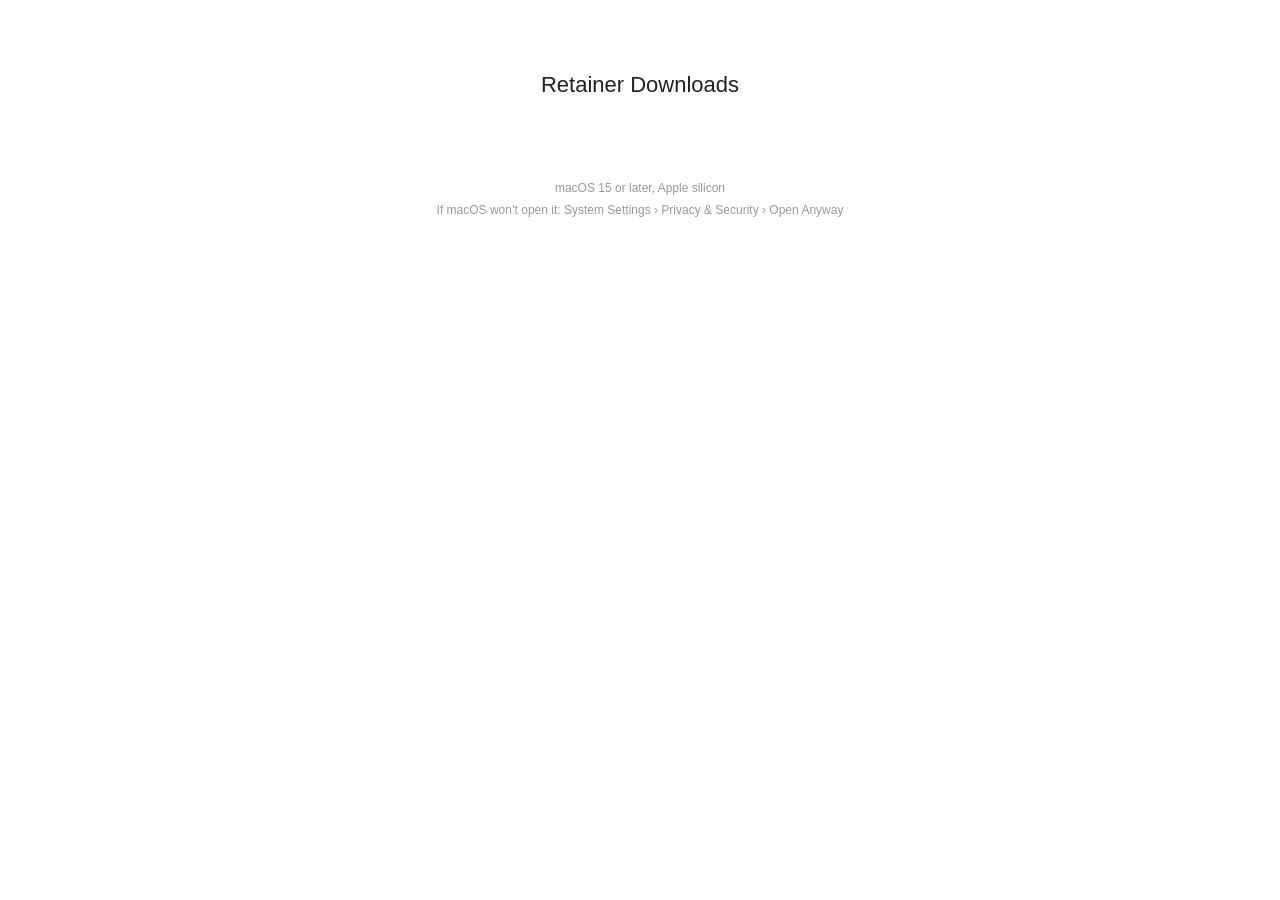
<file: website/index.html>
<!DOCTYPE html>
<html lang="en">
<head>
<meta charset="utf-8">
<meta name="viewport" content="width=device-width, initial-scale=1">
<title>Retainer Downloads</title>
<style>
  * { margin: 0; padding: 0; box-sizing: border-box; }
  body {
    background: #ffffff;
    color: #333333;
    font-family: -apple-system, "SF Pro Text", "Roboto", "Helvetica Neue", sans-serif;
    display: flex;
    justify-content: center;
    padding: 72px 16px;
  }
  main { width: 100%; max-width: 640px; }
  h1 {
    font-size: 22px;
    font-weight: 400;
    text-align: center;
    color: #222222;
    margin-bottom: 40px;
  }
  table {
    width: 100%;
    border-collapse: collapse;
    border: 1px solid #dddddd;
  }
  tr { border-bottom: 1px solid #dddddd; }
  tr:last-child { border-bottom: none; }
  tr:nth-child(odd) td { background: #f7f7f7; }
  td { padding: 14px 18px; font-size: 14px; }
  td.version { color: #222222; }
  td.date { color: #999999; text-align: right; font-variant-numeric: tabular-nums; white-space: nowrap; }
  td.get { text-align: right; white-space: nowrap; }
  td.none { color: #999999; text-align: center; }
  a { color: #555555; text-decoration: underline; }
  a:hover { color: #222222; }
  .mirror { color: #999999; font-size: 13px; margin-left: 12px; }
  footer {
    margin-top: 40px;
    text-align: center;
    color: #999999;
    font-size: 12px;
    line-height: 1.8;
  }
  @media (max-width: 480px) {
    body { padding: 48px 12px; }
    td { padding: 12px 10px; font-size: 13px; }
    .mirror { font-size: 12px; margin-left: 8px; }
  }
</style>
</head>
<body>
<main>
  <h1>Retainer Downloads</h1>
  <table>
<!-- releases -->
  </table>
  <footer>
    macOS 15 or later, Apple silicon<br>
    If macOS won’t open it: System Settings › Privacy &amp; Security › Open Anyway
  </footer>
</main>
<script>
  // Each date is written as it is in UTC. Show it as it is where the reader is.
  for (const time of document.querySelectorAll("time")) {
    const moment = new Date(time.dateTime);
    if (!isNaN(moment)) {
      const two = (number) => String(number).padStart(2, "0");
      time.textContent = moment.getFullYear() + "-" + two(moment.getMonth() + 1) + "-" + two(moment.getDate());
    }
  }
</script>
</body>
</html>
</file>
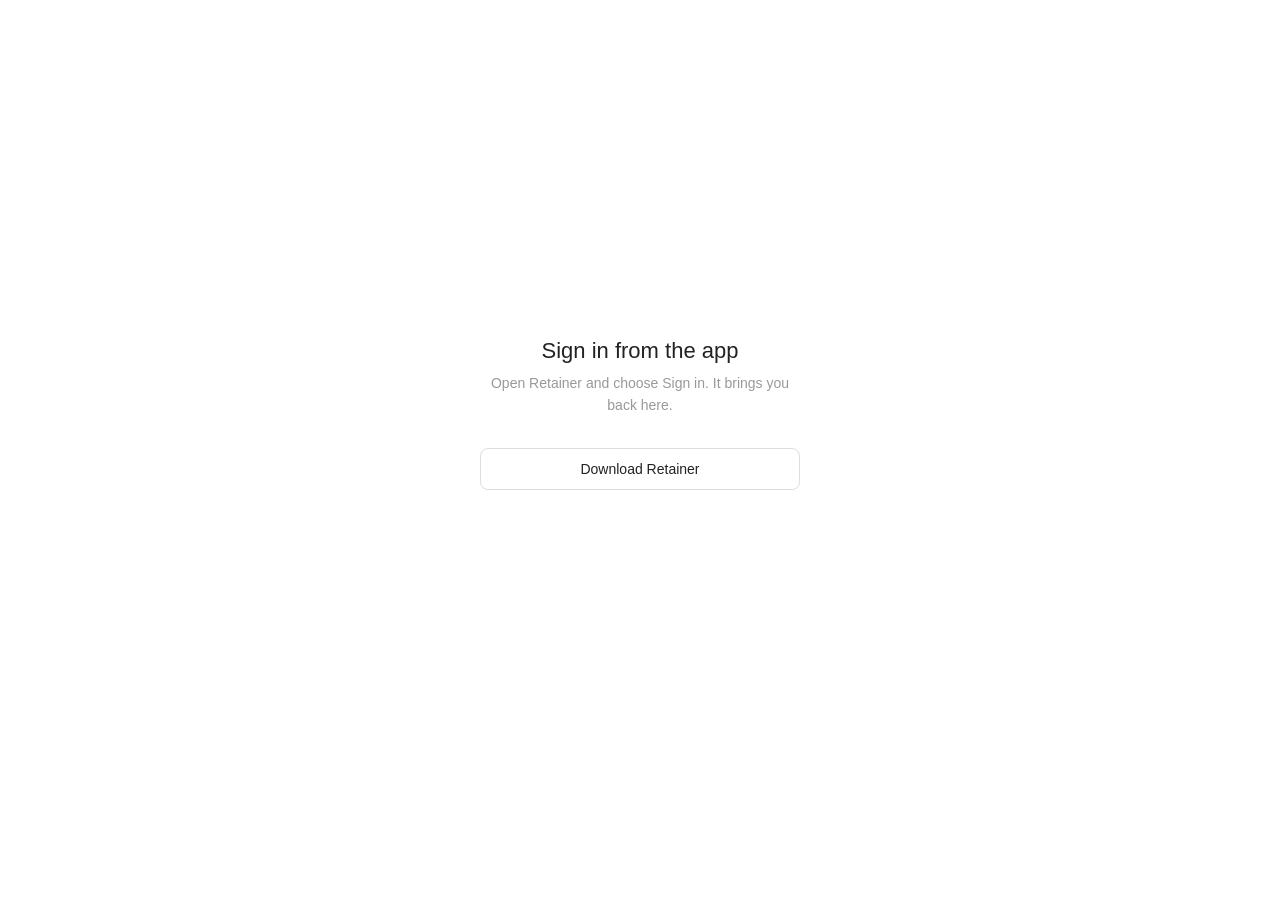
<file: website/login/index.html>
<!DOCTYPE html>
<html lang="en">
<head>
<meta charset="utf-8">
<meta name="viewport" content="width=device-width, initial-scale=1">
<meta name="robots" content="noindex">
<title>Sign in to Retainer</title>
<link rel="stylesheet" href="../site.css">
</head>
<body>
<main>
  <!-- Reached from the app: it brings a challenge only it can answer. -->
  <section id="ask" hidden>
    <h1>Sign in to Retainer</h1>
    <p class="lead">Then you’ll go straight back to the app.</p>
    <div class="stack">
      <button id="google" type="button">
        <svg width="16" height="16" viewBox="0 0 18 18" aria-hidden="true"><path fill="#4285F4" d="M17.64 9.2c0-.64-.06-1.25-.16-1.84H9v3.48h4.84a4.14 4.14 0 0 1-1.8 2.72v2.26h2.92c1.7-1.57 2.68-3.88 2.68-6.62z"/><path fill="#34A853" d="M9 18c2.43 0 4.47-.8 5.96-2.18l-2.92-2.26c-.8.54-1.84.86-3.04.86-2.34 0-4.32-1.58-5.03-3.7H.96v2.33A9 9 0 0 0 9 18z"/><path fill="#FBBC05" d="M3.97 10.72a5.4 5.4 0 0 1 0-3.44V4.95H.96a9 9 0 0 0 0 8.1l3.01-2.33z"/><path fill="#EA4335" d="M9 3.58c1.32 0 2.5.45 3.44 1.35l2.58-2.59C13.46.9 11.43 0 9 0A9 9 0 0 0 .96 4.95l3.01 2.33C4.68 5.16 6.66 3.58 9 3.58z"/></svg>
        Continue with Google
      </button>
    </div>
    <div class="or">or</div>
    <form id="email">
      <input id="address" type="email" name="email" placeholder="you@example.com" autocomplete="email" required>
      <button class="primary" type="submit">Email me a link</button>
    </form>
    <p id="note" class="note" role="status"></p>
  </section>

  <section id="sent" hidden>
    <h1>Check your email</h1>
    <p class="lead">A sign-in link is on its way to <span id="where"></span>. Open it on this Mac.</p>
    <p><a id="again" href="#">Use another address</a></p>
  </section>

  <!-- Opened by hand: there is nothing to sign in to but the app. -->
  <section id="bare" hidden>
    <h1>Sign in from the app</h1>
    <p class="lead">Open Retainer and choose Sign in. It brings you back here.</p>
    <a class="button" href="../">Download Retainer</a>
  </section>
</main>
<script src="../config.js"></script>
<script>
  const { supabaseURL, supabaseKey } = window.RETAINER;
  const show = (id) => {
    for (const section of document.querySelectorAll("section")) section.hidden = section.id !== id;
  };
  const note = (text, error) => {
    const line = document.getElementById("note");
    line.textContent = text;
    line.classList.toggle("error", Boolean(error));
  };

  // The app made a secret and sent its hash. Whoever finishes signing in
  // gets a code that is worth nothing without the secret, so only the app
  // that started this can use it.
  const challenge = new URLSearchParams(location.search).get("challenge") || "";
  const done = new URL("done/", location.href.split(/[?#]/)[0]).href;

  if (!/^[A-Za-z0-9_-]{43,128}$/.test(challenge)) {
    show("bare");
  } else {
    show("ask");

    document.getElementById("google").addEventListener("click", () => {
      const to = new URL(supabaseURL + "/auth/v1/authorize");
      to.searchParams.set("provider", "google");
      to.searchParams.set("redirect_to", done);
      to.searchParams.set("code_challenge", challenge);
      to.searchParams.set("code_challenge_method", "s256");
      location.href = to.href;
    });

    document.getElementById("email").addEventListener("submit", async (event) => {
      event.preventDefault();
      const address = document.getElementById("address").value.trim();
      const button = event.target.querySelector("button");
      button.disabled = true;
      note("Sending…");
      try {
        const response = await fetch(supabaseURL + "/auth/v1/otp?redirect_to=" + encodeURIComponent(done), {
          method: "POST",
          headers: { "Content-Type": "application/json", apikey: supabaseKey },
          body: JSON.stringify({
            email: address,
            create_user: true,
            code_challenge: challenge,
            code_challenge_method: "s256",
          }),
        });
        if (!response.ok) {
          const body = await response.json().catch(() => ({}));
          throw new Error(body.msg || body.error_description || body.message || "That didn’t send.");
        }
        document.getElementById("where").textContent = address;
        note("");
        show("sent");
      } catch (error) {
        note(error.message === "Failed to fetch" ? "Couldn’t reach the server. Try again." : error.message, true);
      } finally {
        button.disabled = false;
      }
    });

    document.getElementById("again").addEventListener("click", (event) => {
      event.preventDefault();
      show("ask");
      document.getElementById("address").focus();
    });
  }
</script>
</body>
</html>
</file>
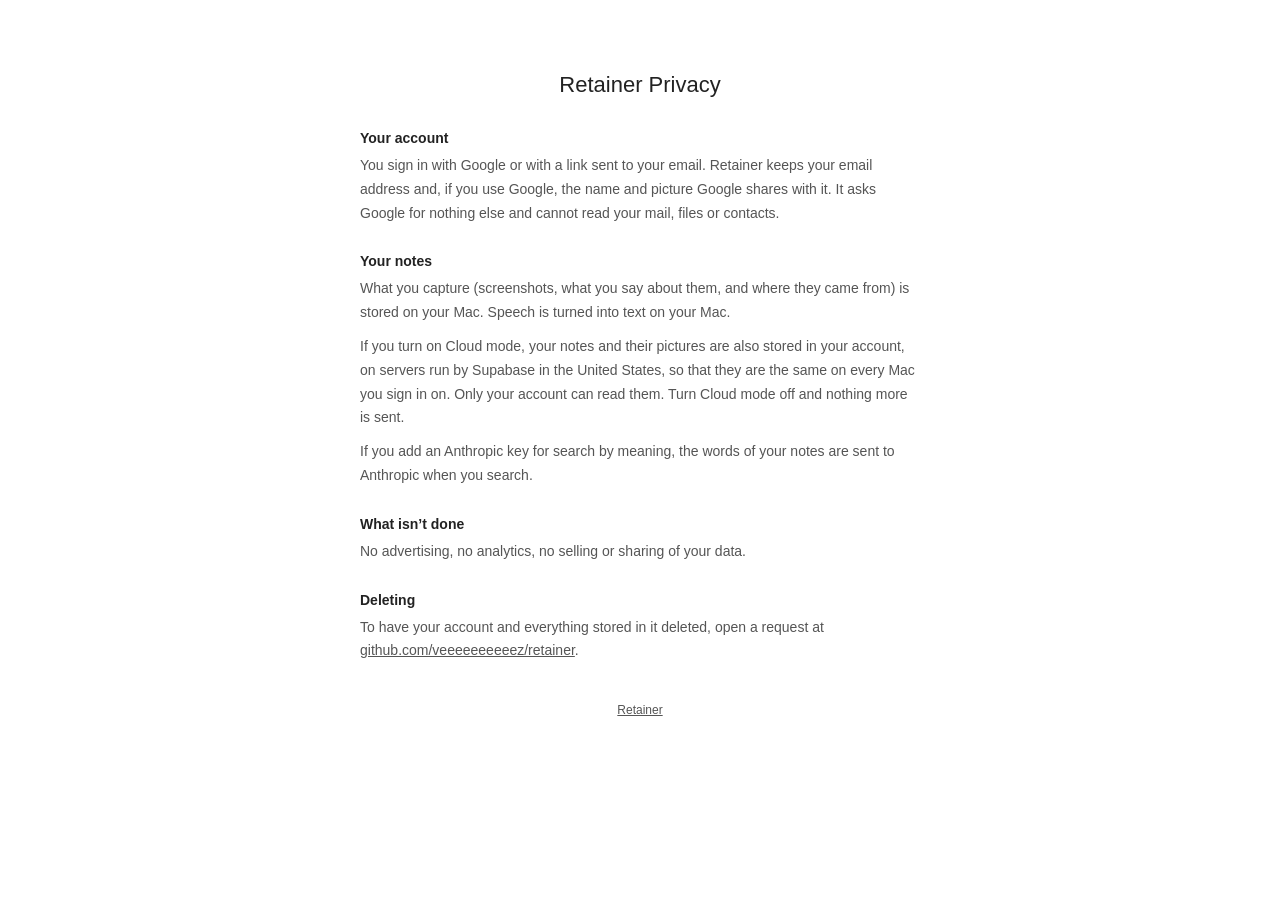
<file: website/privacy/index.html>
<!DOCTYPE html>
<html lang="en">
<head>
<meta charset="utf-8">
<meta name="viewport" content="width=device-width, initial-scale=1">
<title>Retainer Privacy</title>
<style>
  * { margin: 0; padding: 0; box-sizing: border-box; }
  body {
    background: #ffffff;
    color: #333333;
    font-family: -apple-system, "SF Pro Text", "Roboto", "Helvetica Neue", sans-serif;
    display: flex;
    justify-content: center;
    padding: 72px 16px;
  }
  main { width: 100%; max-width: 560px; }
  h1 { font-size: 22px; font-weight: 400; color: #222222; margin-bottom: 32px; text-align: center; }
  h2 { font-size: 14px; font-weight: 600; color: #222222; margin: 28px 0 8px; }
  p { font-size: 14px; line-height: 1.7; color: #555555; margin-bottom: 10px; }
  a { color: #555555; }
  footer { margin-top: 40px; text-align: center; font-size: 12px; color: #999999; }
</style>
</head>
<body>
<main>
  <h1>Retainer Privacy</h1>

  <h2>Your account</h2>
  <p>You sign in with Google or with a link sent to your email. Retainer keeps your email address and, if you use Google, the name and picture Google shares with it. It asks Google for nothing else and cannot read your mail, files or contacts.</p>

  <h2>Your notes</h2>
  <p>What you capture (screenshots, what you say about them, and where they came from) is stored on your Mac. Speech is turned into text on your Mac.</p>
  <p>If you turn on Cloud mode, your notes and their pictures are also stored in your account, on servers run by Supabase in the United States, so that they are the same on every Mac you sign in on. Only your account can read them. Turn Cloud mode off and nothing more is sent.</p>
  <p>If you add an Anthropic key for search by meaning, the words of your notes are sent to Anthropic when you search.</p>

  <h2>What isn’t done</h2>
  <p>No advertising, no analytics, no selling or sharing of your data.</p>

  <h2>Deleting</h2>
  <p>To have your account and everything stored in it deleted, open a request at <a href="https://github.com/veeeeeeeeeez/retainer/issues">github.com/veeeeeeeeeez/retainer</a>.</p>

  <footer><a href="../">Retainer</a></footer>
</main>
</body>
</html>
</file>
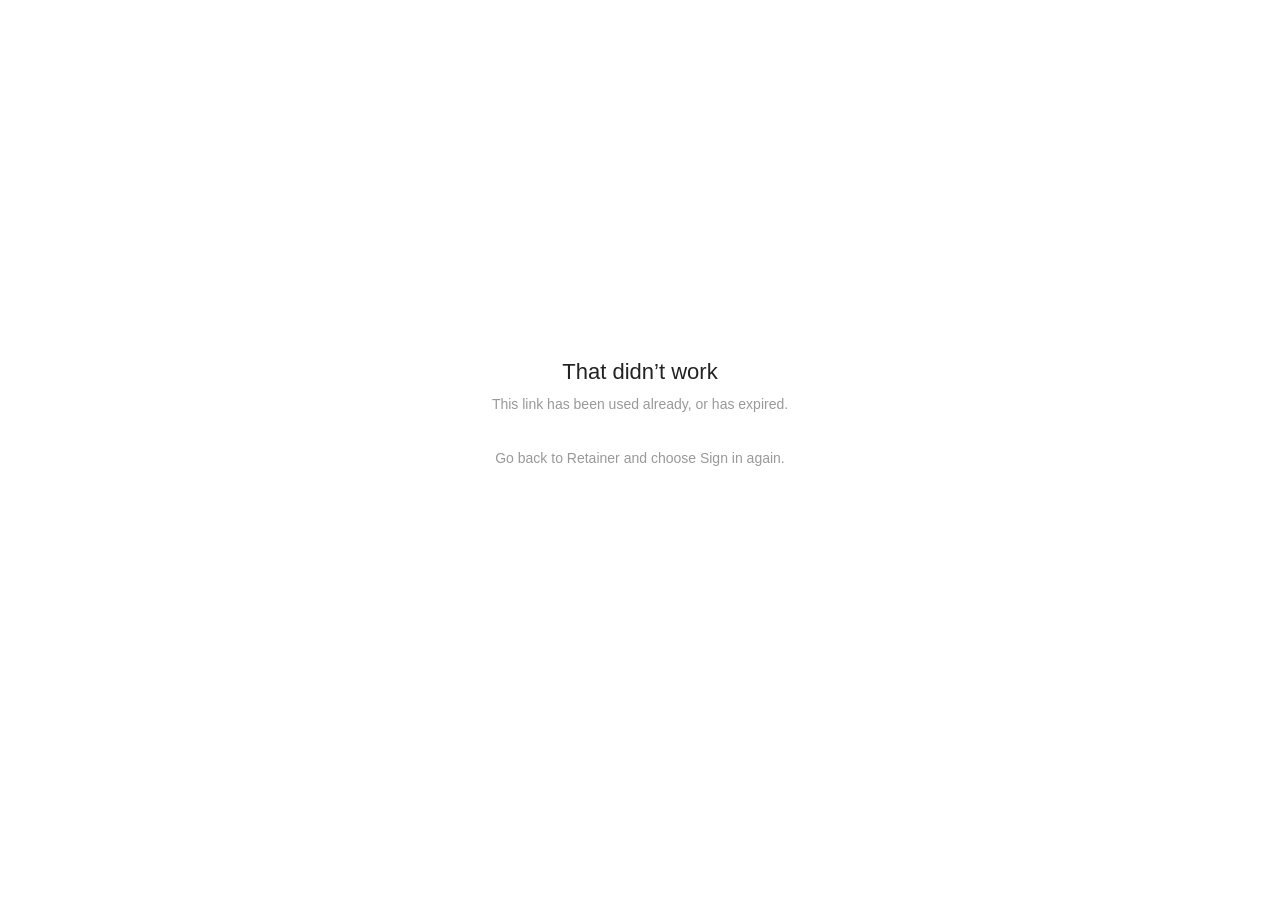
<file: website/login/done/index.html>
<!DOCTYPE html>
<html lang="en">
<head>
<meta charset="utf-8">
<meta name="viewport" content="width=device-width, initial-scale=1">
<meta name="robots" content="noindex">
<meta name="referrer" content="no-referrer">
<title>Signed in to Retainer</title>
<link rel="stylesheet" href="../../site.css">
</head>
<body>
<main>
  <section id="ok" hidden>
    <h1>You’re signed in</h1>
    <p class="lead">Retainer should open by itself. You can close this tab.</p>
    <a id="open" class="button primary" href="#">Open Retainer</a>
  </section>
  <section id="failed" hidden>
    <h1>That didn’t work</h1>
    <p id="why" class="lead"></p>
    <p>Go back to Retainer and choose Sign in again.</p>
  </section>
</main>
<script>
  // Sign-in ends here with a one-time code. It goes to the app, which holds
  // the secret that turns it into a session; this page never has one.
  const query = new URLSearchParams(location.search);
  const fragment = new URLSearchParams(location.hash.slice(1));
  const code = query.get("code");
  if (code) {
    const app = "retainer://auth?code=" + encodeURIComponent(code);
    document.getElementById("open").href = app;
    document.getElementById("ok").hidden = false;
    // The code has been read: take it out of the address bar and history.
    history.replaceState(null, "", location.pathname);
    location.href = app;
  } else {
    const why = query.get("error_description") || fragment.get("error_description");
    document.getElementById("why").textContent = why
      ? why.replace(/\+/g, " ")
      : "This link has been used already, or has expired.";
    document.getElementById("failed").hidden = false;
  }
</script>
</body>
</html>
</file>
<file: website/site.css>
/* Shared by the sign-in pages. The downloads page carries its own styles. */
* { margin: 0; padding: 0; box-sizing: border-box; }
body {
  background: #ffffff;
  color: #333333;
  font-family: -apple-system, "SF Pro Text", "Roboto", "Helvetica Neue", sans-serif;
  min-height: 100vh;
  display: flex;
  align-items: center;
  justify-content: center;
  padding: 24px 16px 96px;
}
main { width: 100%; max-width: 320px; text-align: center; }
h1 { font-size: 22px; font-weight: 400; color: #222222; margin-bottom: 8px; }
p { font-size: 14px; line-height: 1.6; color: #999999; }
p.lead { margin-bottom: 32px; }
form, .stack { display: flex; flex-direction: column; gap: 10px; }
button, input, a.button {
  font: inherit;
  font-size: 14px;
  height: 42px;
  border-radius: 8px;
  border: 1px solid #dddddd;
  width: 100%;
}
input { padding: 0 14px; color: #222222; background: #ffffff; outline: none; }
input::placeholder { color: #aaaaaa; }
input:focus { border-color: #999999; }
button, a.button {
  display: flex;
  align-items: center;
  justify-content: center;
  gap: 10px;
  background: #ffffff;
  color: #222222;
  cursor: pointer;
  text-decoration: none;
  transition: background 0.12s ease;
}
button:hover, a.button:hover { background: #f7f7f7; }
button.primary, a.button.primary { background: #222222; border-color: #222222; color: #ffffff; }
button.primary:hover, a.button.primary:hover { background: #000000; }
button:disabled { opacity: 0.5; cursor: default; }
.or {
  display: flex;
  align-items: center;
  gap: 12px;
  margin: 18px 0;
  color: #bbbbbb;
  font-size: 12px;
}
.or::before, .or::after { content: ""; flex: 1; height: 1px; background: #e8e8e8; }
.note { margin-top: 18px; font-size: 13px; min-height: 21px; }
.note.error { color: #b3261e; }
a { color: #555555; }
a:hover { color: #222222; }
[hidden] { display: none !important; }
</file>
